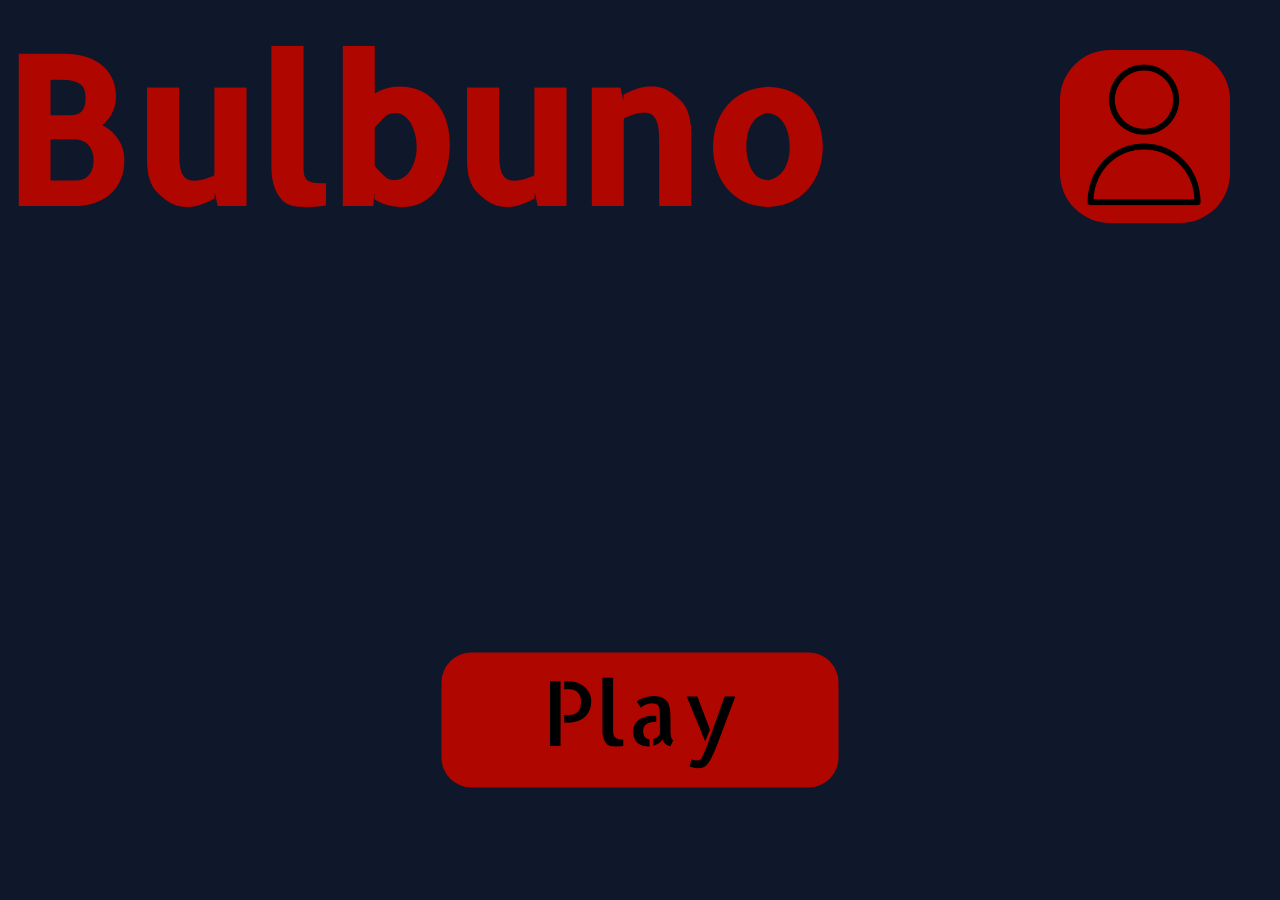
<file: index.html>
<!DOCTYPE html>
<html lang="en">
<head>
    <meta charset="UTF-8">
    <meta name="viewport" content="width=device-width, initial-scale=1.0">
    <title>Bulbuno</title>
    <link rel="stylesheet" href="./style.css">
    <link rel="preconnect" href="https://fonts.googleapis.com">
    <link rel="preconnect" href="https://fonts.gstatic.com" crossorigin>
    <link href="https://fonts.googleapis.com/css2?family=Allerta+Stencil&display=swap" rel="stylesheet">
    <link rel="icon" href="./png/favicon.ico" type="image/x-icon">
</head>
<body>
    <div class="Container">
        <div class="flex">
            <div class="font">
            <h1 class="bulbuno">Bulbuno</h1>
        </div>
        <div class="buttons">
            <button class="profile"><a href="./profile/profile.html"><img class="img" src="./png/prof.png" alt=""></a></button>
        </div>
        </div>
        <div class="play">
            <button class="play-button"><a href="./uno_templateBETA/game.html">Play</a></button>
        </div>
    </div>
</body>
</html>
</file>
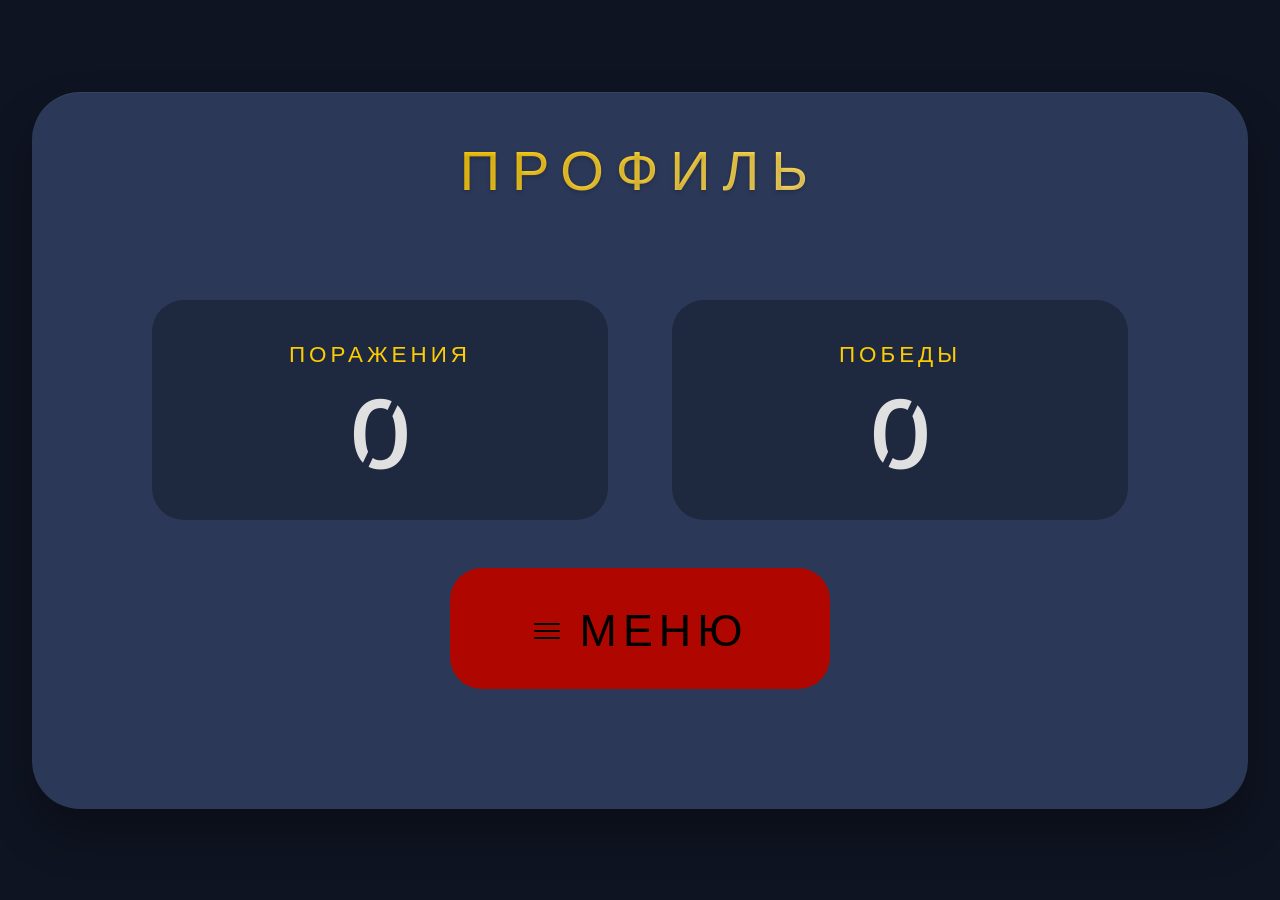
<file: profile/profile.html>
<!doctype html>
<html lang="ru">
<head>
    <meta charset="UTF-8" />
    <meta name="viewport" content="width=device-width, initial-scale=1.0" />
    <title>Profile</title>
    <link href="https://fonts.googleapis.com/css2?family=Allerta+Stencil&display=swap" rel="stylesheet" />
    <link rel="stylesheet" href="./style.css" />
    <link rel="icon" href="../png/favicon.ico" type="image/x-icon">
</head>
<body>
    <div class="profile-card1">
        
        <div class="profile-header1">
            <h1> ПРОФИЛЬ </h1>
        </div>
    <div class="profile-card">
        <div class="header-strict"><div class="nick-strict"></div></div>
        <div class="stats-strict-grid">
            <div class="stat-strict-item">
                <div class="stat-label-strict">поражения</div>
                <div class="stat-number-strict"></div>
            </div>
            <div class="stat-strict-item">
                <div class="stat-label-strict">победы</div>
                <div class="stat-number-strict"></div>
            </div>
        </div>
        <div class="button-container">
            <button class="button-strict"><a href="../index.html"><img src="./menu.png" alt=""> меню</a></button>
        </div>
    </div>
    <script src="./app.js"></script>
</body>
</html>
</file>
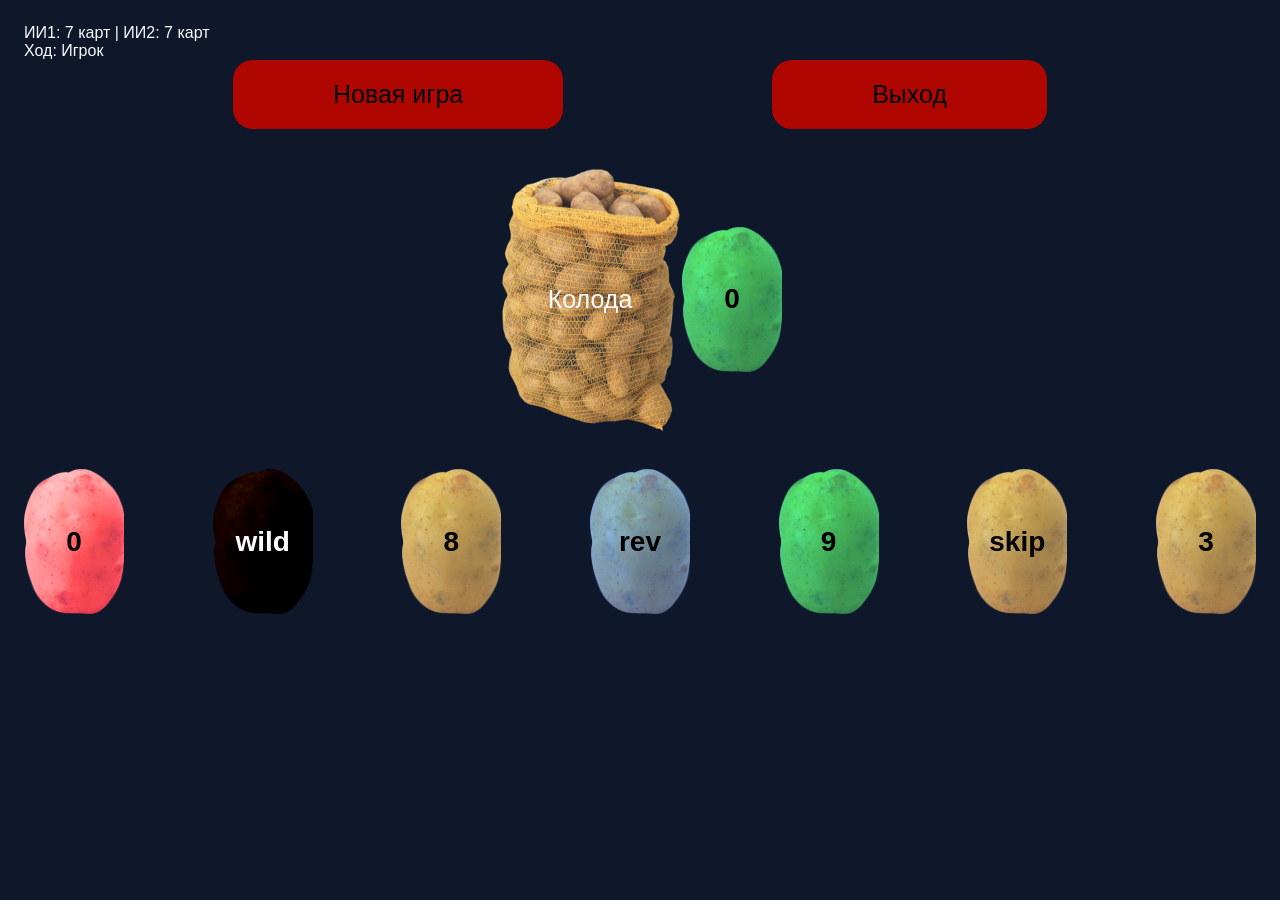
<file: uno_templateBETA/game.html>
<!DOCTYPE html>
<html lang="ru">
<head>
  <meta charset="UTF-8" />
  <title>UNO Game</title>
  <meta name="viewport" content="width=device-width, initial-scale=1.0">
  <link rel="stylesheet" href="style.css" />
  <link rel="icon" href="../png/favicon.ico" type="image/x-icon">
</head>
<body>

  <div class="game">
    
    <!-- Верхняя панель: инфо об игре -->
    <div class="top-panel">
      <!-- Количество карт у ИИ -->
      <div id="ai-hand-count">ИИ: 0 карт</div>

      <!-- Чей сейчас ход -->
      <div id="current-turn">Ход: -</div>
          <!-- Кнопки управления -->
      <div class="controls">
        <button id="restart-btn">Новая игра</button>
        <button id="back-btn"><a href="../index.html">Выход</a></button>
      </div>
    </div>

    <!-- Центральная зона стола -->
    <div class="table-area">
      
      <!-- Колода (кнопка взять карту) -->
      <div id="draw-btn" class="card_back">
        <p>Колода</p>
      </div>

      <!-- Сброс (верхняя карта) -->
      <div id="discard" class="card">
        Пусто
      </div>
    </div>


    <!-- Карты игрока -->
    <div id="player-hand" class="player-hand"></div>

  </div>

  <!-- Подключаем JS (в самом конце, чтобы DOM уже был загружен) -->
  <script src="script.js"></script>
</body>
</html>
</file>
<file: style.css>
*{
    margin: 0;
    padding: 0;
}
a{
    text-decoration: none;
    color: black;
}

body{
    background-color: #0f172a;
}
.play-button{
    background-color: #B00600;
    border: 0;
    border-radius: 30px;
    padding: 0 100px 20px 100px;
    color: black;
    font-size: 90px;
    font-family: "Allerta Stencil";
}
.buttons{
    flex-direction: column;
    display: flex;
    gap: 40px;
    padding: 50px;
}
.flex{
    display: flex;
    justify-content: space-between;
    flex-wrap: wrap;
}
.bulbuno{
    font-size: 200px;
    font-family: "Allerta Stencil";
    color: #B00600;
}
.profile{
    background-color: #B00600;
    border: 0;
    border-radius: 50px;
    padding: 10px;
}
.img{
    width: 150px;
    height: 150px;
}
.shop{
    background-color: #B00600;
    border: 0;
    border-radius: 50px;
    padding: 10px;
}
.play{
    position: absolute;
    top: 80%;
    left: 50%;
     transform: translate(-50%, -50%);
}
@media (max-width: 720px) {
.bulbuno{
    font-size: 85px;
}
.img{
    width: 100px;
    height: 100px;
}

}
@media (max-width: 550px){
.buttons{
    flex-direction: column;
    display: flex;
    gap: 40px;
    padding:5px;
}   
}

@media (max-width: 375px){
.play-button{
    padding: 0 75px 20px 75px;
}   
}
</file>
<file: profile/style.css>
* {
  margin: 0;
  padding: 0;
  box-sizing: border-box;
  font-family: "Allerta Stencil", sans-serif;
}

body {
  min-height: 100vh;
  background: #0f1422;
  display: flex;
  align-items: center;
  justify-content: center;
  padding: 32px;
}

.profile-card {
  width: 1400px;
  max-width: 100%;
  background-color: #2c3858;
  padding: 56px 64px 64px 64px;

  border-radius: 32px;
}

.profile-card,
.stat-item,
.coins-block,
.button-item {
  border-radius: 32px;
}



.nick-strict {
  font-size: 72px;
  font-weight: 400;
  color: #e0e0e0;
  letter-spacing: 8px;
  line-height: 1.2;
  text-shadow: 6px 6px 0 #00000055;
  text-align: center;
  font-family: "Allerta Stencil", sans-serif;
}

.stats-strict-grid {
  display: grid;
  grid-template-columns: 1fr 1fr;
  gap: 64px;
  margin-bottom: 48px;
}

.stat-strict-item {
  background: #1e2940;
  padding: 32px 24px;
  display: flex;
  flex-direction: column;
  align-items: center;
  justify-content: center;
  min-height: 220px;
  border-radius: 32px;
}

.stat-label-strict {
  font-size: 22.4px;
  font-weight: 400;
  letter-spacing: 4px;
  color: #fdcc03;
  text-transform: uppercase;
  margin-bottom: 16px;
  text-align: center;
  width: 100%;
  font-family: "Allerta Stencil", sans-serif;
}

.stat-number-strict {
  font-size: 96px;
  font-weight: 400;
  color: #e0e0e0;
  line-height: 1;
  text-align: center;
  width: 100%;
  font-family: "Allerta Stencil", sans-serif;
}

.coins-strict {
  background-color: #121b2b;
  padding: 32px 56px;
  margin-bottom: 56px;
  display: flex;
  align-items: center;
  justify-content: space-between;

  border-radius: 32px;
}



.coin-label-strict span {
  font-size: 44.8px;
  font-weight: 400;
  color: #fdcc03;
  letter-spacing: 5px;
  text-transform: uppercase;
  font-family: "Allerta Stencil", sans-serif;
}

.coin-icon-strict {
  display: none;
}

.coin-amount-strict {
  font-size: 80px;
  font-weight: 400;
  color: #e0e0e0;
  background: #2c3858;
  padding: 6.4px 44.8px;
  box-shadow: inset 0 -5px 0 #0a101e;
  font-family: "Allerta Stencil", sans-serif;
  border-radius: 32px;
}

.button-container {
  display: flex;
  justify-content: center;
  margin: 32px 0 0 0;
}

.button-strict {
  background-color: #b00600;
  padding: 32px 80px;
  font-size: 44.8px;
  font-weight: 400;
  letter-spacing: 6px;
  text-transform: uppercase;
  color: #000000;

  cursor: pointer;

  display: flex;
  align-items: center;
  justify-content: center;
  gap: 16px;
  font-family: "Allerta Stencil", sans-serif;
  border-radius: 32px;
  border: none;
  min-width: 380px;
}

.button-strict:active {
  transform: translate(6px, 6px);
  box-shadow: 4px 4px 0 #2a0000;
}

.profile-card1 {
  width: 1400px;
  max-width: 100%;
  background: #2c3858;
  border-radius: 48px;
  padding: 40px 56px 56px 56px;
  box-shadow: 0 25px 45px rgba(0, 0, 0, 0.3), inset 0 1px 0 rgba(255, 255, 255, 0.05);
  transition: all 0.2s ease;
}


.profile-header1 {
  text-align: center;
  margin-bottom: 32px;
  position: relative;
}

.profile-header1 h1 {
  font-family: "Allerta Stencil", sans-serif;
  font-size: 56px;
  font-weight: 400;
  letter-spacing: 12px;
  text-transform: uppercase;
  background: linear-gradient(135deg, #fdcc03 0%, #ffdf73 100%);
  -webkit-background-clip: text;
  background-clip: text;
  color: transparent;
  text-shadow: 0 2px 4px rgba(0, 0, 0, 0.2);
  display: inline-block;
  padding: 0 16px 8px 16px;

}

#a {
  color: #000000;
  text-decoration: none;
}

@media (max-width: 720px) {
  .profile-header1 {
    font-size: 40px;
  }

  .profile-card {
    padding: 32px;
  }

  .nick-strict {
    font-size: 48px;
  }

  .stats-strict-grid {
    grid-template-columns: 1fr;
    gap: 32px;
  }

  .coin-label-strict span,
  .button-strict {
    font-size: 28.8px;
  }

  .coin-amount-strict,
  .stat-number-strict {
    font-size: 56px;
  }

  .coins-strict {
    flex-direction: column;
    gap: 16px;
    text-align: center;
  }

  .button-strict {
    min-width: auto;
    width: 100%;
    padding: 24px;
    text-decoration: none;
  }

  .profile-card1 {
    padding: 28px 28px 40px 28px;
    border-radius: 40px;
  }

  .profile-header1 {
    font-size: 44px;
    letter-spacing: 8px;
  }
}

a {
  color: #000000;
  text-decoration: none;
}

@media (max-width: 550px) {
  .profile-header1 h1 {
    font-size: 40px;
  }
}

@media (max-width: 375px) {
  .profile-header1 h1 {
    font-size: 30px;
  }
  .stat-strict-item{
    width: 95%;
    min-height: 200px;
  }

  .stat-label-strict{
    font-size: 18px;
  }
}
</file>
<file: uno_templateBETA/style.css>
:root {
  --bg: #0f172a;
  --panel: #111827;
  --panel-2: #1f2937;
  --text: #f8fafc;
  --muted: #cbd5e1;
  --accent: #f59e0b;
  --border: rgba(255, 255, 255, 0.12);
  --shadow: 0 18px 40px rgba(0, 0, 0, 0.22);
}

* {
  box-sizing: border-box;
}

body {
  margin: 0;
  min-height: 100vh;
  font-family: Arial, Helvetica, sans-serif;
  color: var(--text);
  background:
    var(--bg);
}

.game {

  margin: 0 auto;
  padding: 24px;
}

.topbar {
  display: flex;
  justify-content: space-between;
  align-items: center;
  gap: 16px;
  margin-bottom: 24px;
}

h1,
h2 {
  margin: 0;
}

h2 {
  font-size: 18px;
  margin-bottom: 12px;
}

.subtitle {
  margin: 6px 0 0;
  color: var(--muted);
}

.status-panel,
.table-zone,
.opponent-zone,
.player-zone {
  background: rgba(17, 24, 39, 0.82);
  border: 1px solid var(--border);
  border-radius: 20px;
  box-shadow: var(--shadow);
}

.status-panel {
  display: grid;
  grid-template-columns: repeat(3, minmax(0, 1fr));
  gap: 16px;
  padding: 18px;
  margin-bottom: 24px;
}

.status-item {
  background: rgba(255, 255, 255, 0.04);
  border-radius: 14px;
  padding: 14px;
}

.label {
  display: block;
  font-size: 13px;
  color: var(--muted);
  margin-bottom: 8px;
}

.table-zone {
  display: flex;
  justify-content: center;
  align-items: flex-start;
  gap: 36px;
  padding: 28px;
  margin-bottom: 24px;
  flex-wrap: wrap;
}

.pile-block {
  display: flex;
  flex-direction: column;
  align-items: center;
  gap: 14px;
}

.hand {
  display: flex;
  flex-wrap: wrap;
  gap: 12px;
}

.opponent-zone,
.player-zone {
  padding: 20px;
  margin-bottom: 24px;
}

.ai-hand .mini-card {
  width: 52px;
  height: 78px;
  border-radius: 12px;
  background: linear-gradient(135deg, #111827, #374151);
  border: 2px solid rgba(255, 255, 255, 0.1);
}

.card {
  width: 100px;
  height: 145px;
  border-radius: 18px;
  color: #000000;
  display: flex;
  flex-direction: column;
  justify-content: center;
  align-items: center;
  font-weight: bold;
  font-size: 28px;
  border: 0;
  position: relative;
  user-select: none;
}

.card .small {
  position: absolute;
  top: 8px;
  left: 10px;
  font-size: 12px;
  opacity: 0.9;
}

.card.back {
  background: linear-gradient(135deg, #111827, #1d4ed8);
}

.player-card {
  cursor: pointer;
  transition: transform 0.15s ease, box-shadow 0.15s ease, opacity 0.15s ease;
}

.player-card:hover {
  transform: translateY(-6px);
}

.player-card.disabled {
  cursor: not-allowed;
  opacity: 0.6;
}

.red {
  background: linear-gradient(135deg, #ef4444, #b91c1c);
}

.green {
  background: linear-gradient(135deg, #22c55e, #15803d);
}

.blue {
  background: linear-gradient(135deg, #3b82f6, #1d4ed8);
}

.yellow {
  background: linear-gradient(135deg, #facc15, #ca8a04);
  color: #111827;
}

.btn {
  border: 0;
  border-radius: 12px;
  padding: 12px 16px;
  font-size: 15px;
  font-weight: 700;
  cursor: pointer;
  color: #111827;
  background: var(--accent);
}

.btn:disabled {
  opacity: 0.6;
  cursor: not-allowed;
}

.btn-secondary {
  background: #e5e7eb;
}

.message {
  min-height: 22px;
  text-align: center;
  color: var(--muted);
}


.player-hand {
  display: flex;
  flex-direction: row;
  flex-wrap: wrap;
  justify-content: space-between;
  margin-top: 20px;

}

.controls {
  display: flex;
  justify-content: space-evenly;

}

#draw-btn {
  padding: auto 0;
  font-size: 25px;
  border: 0;
  display: flex;
  justify-content: center;
  align-items: center;


}

#restart-btn {
  padding: 20px 100px;
  background-color: #B00600;
  border-radius: 20px;
  font-size: 25px;
  border: 0;
}

.table-area {
  display: flex;
  justify-content: center;
  margin: 20px;
  align-items: center;
}

.card_back {
  background-image: url(./png/potatoes.png);
  background-size: cover;
  width: 184px;
  height: 300px;
  background-repeat: no-repeat;
  display: flex;
  justify-content: center;

}

#back-btn {
  padding: 20px 100px;
  background-color: #B00600;
  border-radius: 20px;
  font-size: 25px;
  border: 0;
}

a {
  text-decoration: none;
  color: #000000;
}

@media (max-width: 720px) {
  .game {
    padding: 16px;
  }

  .topbar {
    flex-direction: column;
    align-items: flex-start;
  }

  .status-panel {
    grid-template-columns: 1fr;
  }

  .card {
    width: 30%;
    font-size: 24px;
  }

  .player-hand {
    position: absolute;
    width: 100%;
    padding: 20px;
    bottom: 0;
    left: 0;
  }

  #restart-btn {
    padding: 10px;
  }

  #back-btn {
    padding: 25px;
  }
}

@media (max-width: 550px) {
  .card {
    width: 25%;
  }
}

@media (max-width: 375px) {
  .card {
    width: 18%;
    height: 95px;
  }

  .card_back {
    width: 48%;
    height: 25vh;
  }
  .card_back p {
    font-size: 20px;
  }
}
</file>
